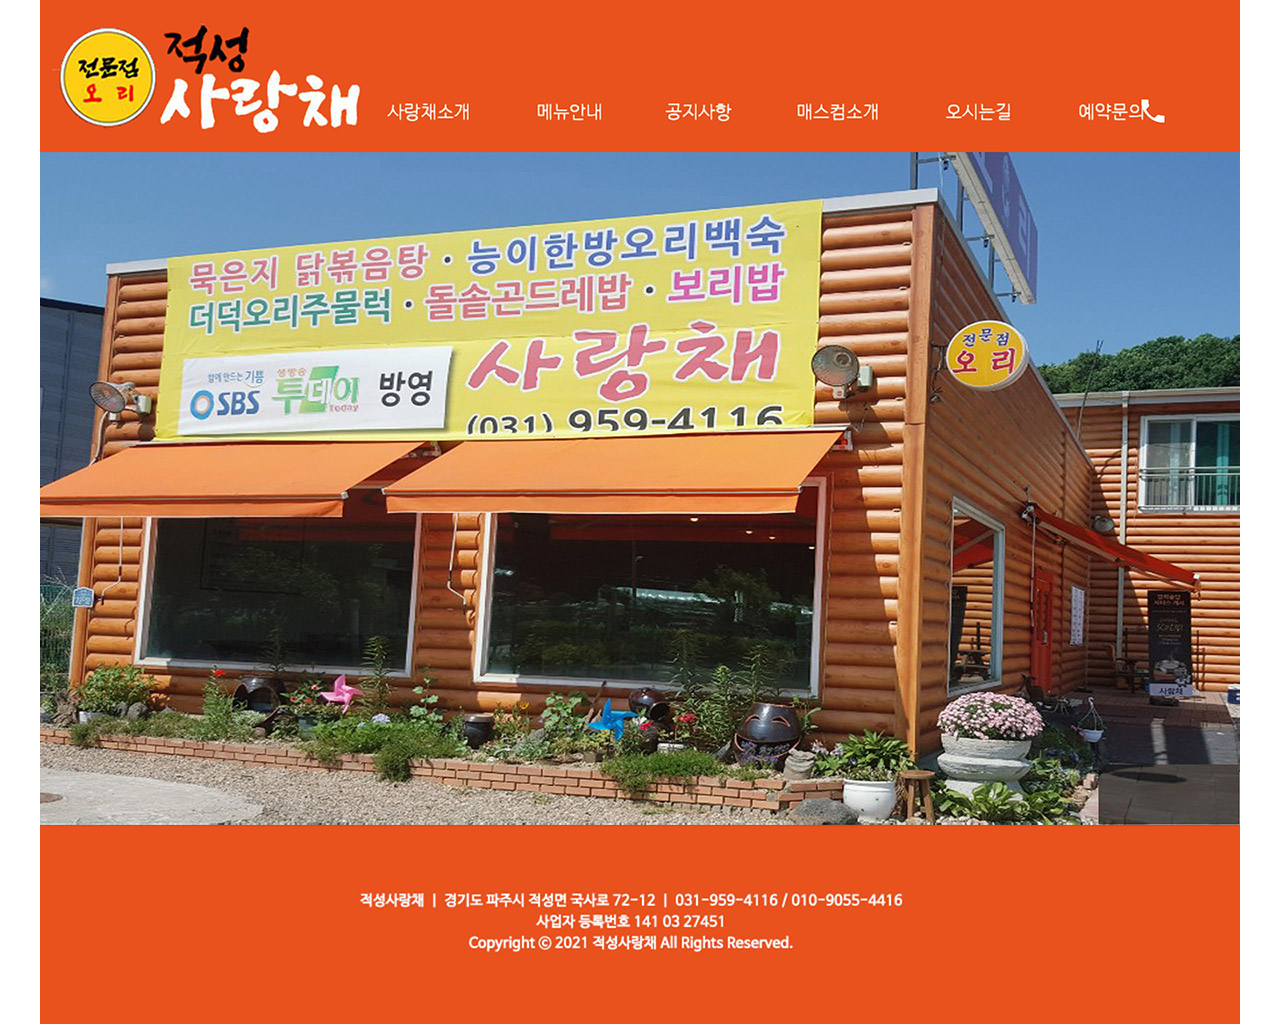
<file: index.html>
<!DOCTYPE html>
<html lang="ko">
<head>
<meta charset="utf-8">
<meta name="viewport" content="width=device-width">
<title>오리고기집 사랑채</title>
<script src="https://code.jquery.com/jquery-3.6.0.min.js"></script>
<script src="js/duck.js"></script>
<link rel="stylesheet" href="css/duck.css">
</head>
<body id="index">
	<div id="layout">
		<iframe src="header.html" id="header"></iframe>  <!--<embed>태그는 쌍을 이루지 않고, <iframe>태그는 쌍을 이루고 있음(=닫는 태그가 있고 없고 차이)-->
		<main>
			<img src="images/slide_03.jpg" alt="사랑채 전경">
			<img src="images/slide_02.jpg" alt="사랑채 전경">
			<img src="images/slide_01.jpg" alt="사랑채 전경">
		</main>
		<iframe src="footer.html" id="footer"></iframe>
	</div>
</body>
</html>
</file>
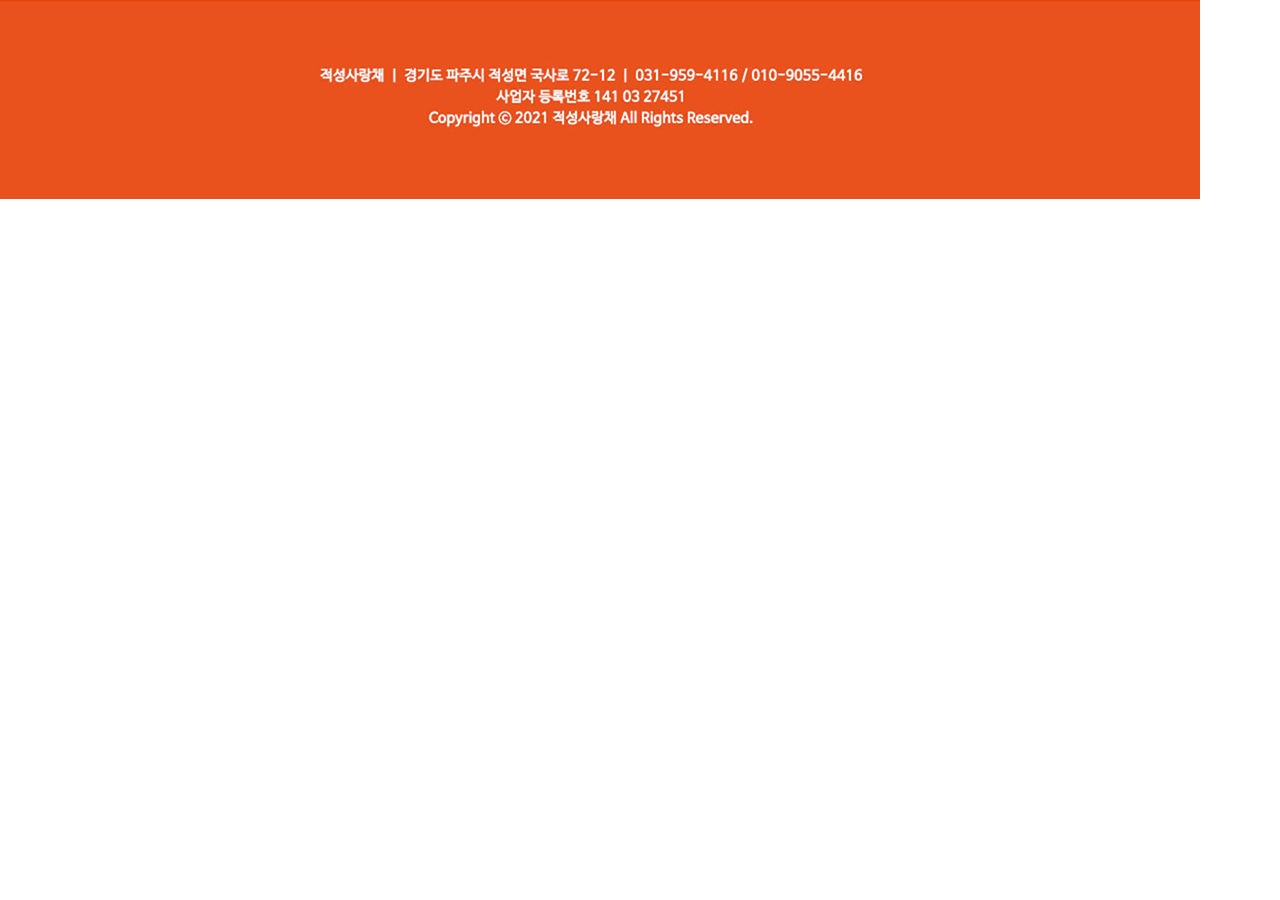
<file: footer.html>
<!DOCTYPE html>
<html lang="ko">
<head>
<meta charset="utf-8">
<meta name="viewport" content="width=device-width">
<title>오리고기집 사랑채</title>
<style>
* {padding:0; margin:0; box-sizing:border-box;}
body {overflow:hidden;}
img {display:block; max-width:100%;}
</style>
</head>
<body>
		<footer>
			<img src="images/footer.jpg" alt="사랑채 하단정보">
		</footer>
</body>
</html>
</file>
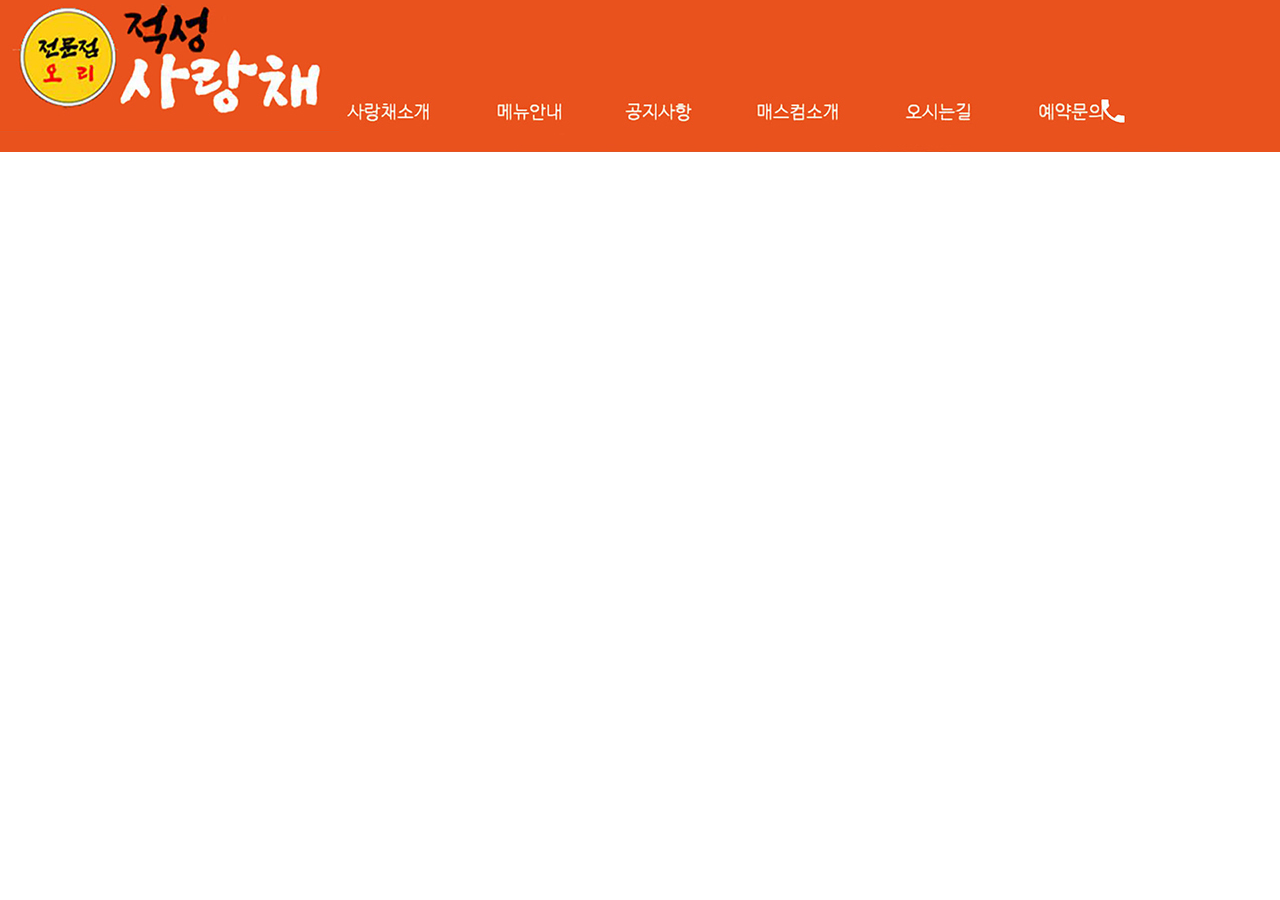
<file: header.html>
<!DOCTYPE html>
<html lang="ko">
<head>
<meta charset="utf-8">
<meta name="viewport" content="width=device-width">
<title>오리고기집 사랑채</title>
<script src="https://code.jquery.com/jquery-3.6.0.min.js"></script>
<script>
$(document).ready(function(){	
	//창너비가 패딩포함 1200픽셀 미만이면 이미지 높이 값을 부모창에 넘겨준다.
	if( $(window).innerWidth()<1200 ){
		//const x = $("img").eq(0).height();  eq안해도 될 것 같아서 지움
		const x = $("img").height();
		//console.log(x);		
		$("#header", parent.document).height(x);		
	}
	
});////끝
</script>
<style>
* {padding:0; margin:0; box-sizing:border-box;}
body {overflow:hidden;}
img {display:block; max-width:100%;}
nav {display:flex; background:#e9521d;}
a {transition:0.5s;}
a:hover {transform:translateY(-20px);}
</style>
</head>
<body>
		<header>
			<nav>
				<a href="index.html" target="_parent"><img src="images/top_01.jpg" alt="로고"></a>
				<a href="intro.html" target="_parent"><img src="images/top_02.jpg" alt="사랑채소개"></a>
				<a href="menus.html" target="_parent"><img src="images/top_03.jpg" alt="메뉴안내"></a>
				<a href="javascript:alert('작업중입니다.\n031-234-5678으로 연락주시면 친절하게 안내하겠습니다.');"><img src="images/top_04.jpg" alt="공지사항"></a>
				<a href="media.html" target="_parent"><img src="images/top_05.jpg" alt="매스컴소개"></a>
				<a href="map.html" target="_parent"><img src="images/top_06.jpg" alt="오시는길"></a>
				<a href="javascript:alert('작업중입니다.\n031-234-5678으로 연락주시면 친절하게 안내하겠습니다.');"><img src="images/top_07.jpg" alt="예약문의"></a>
				<!--href는 자바스크립트가 아닌데 자바스크립트인 alert가 되기 때문에 써줘야 함. \n은 줄바꿈. <br>과 같은데 자바스크립트에서는 \n로 사용 -->
			</nav>
		</header>
</body>
</html>
</file>
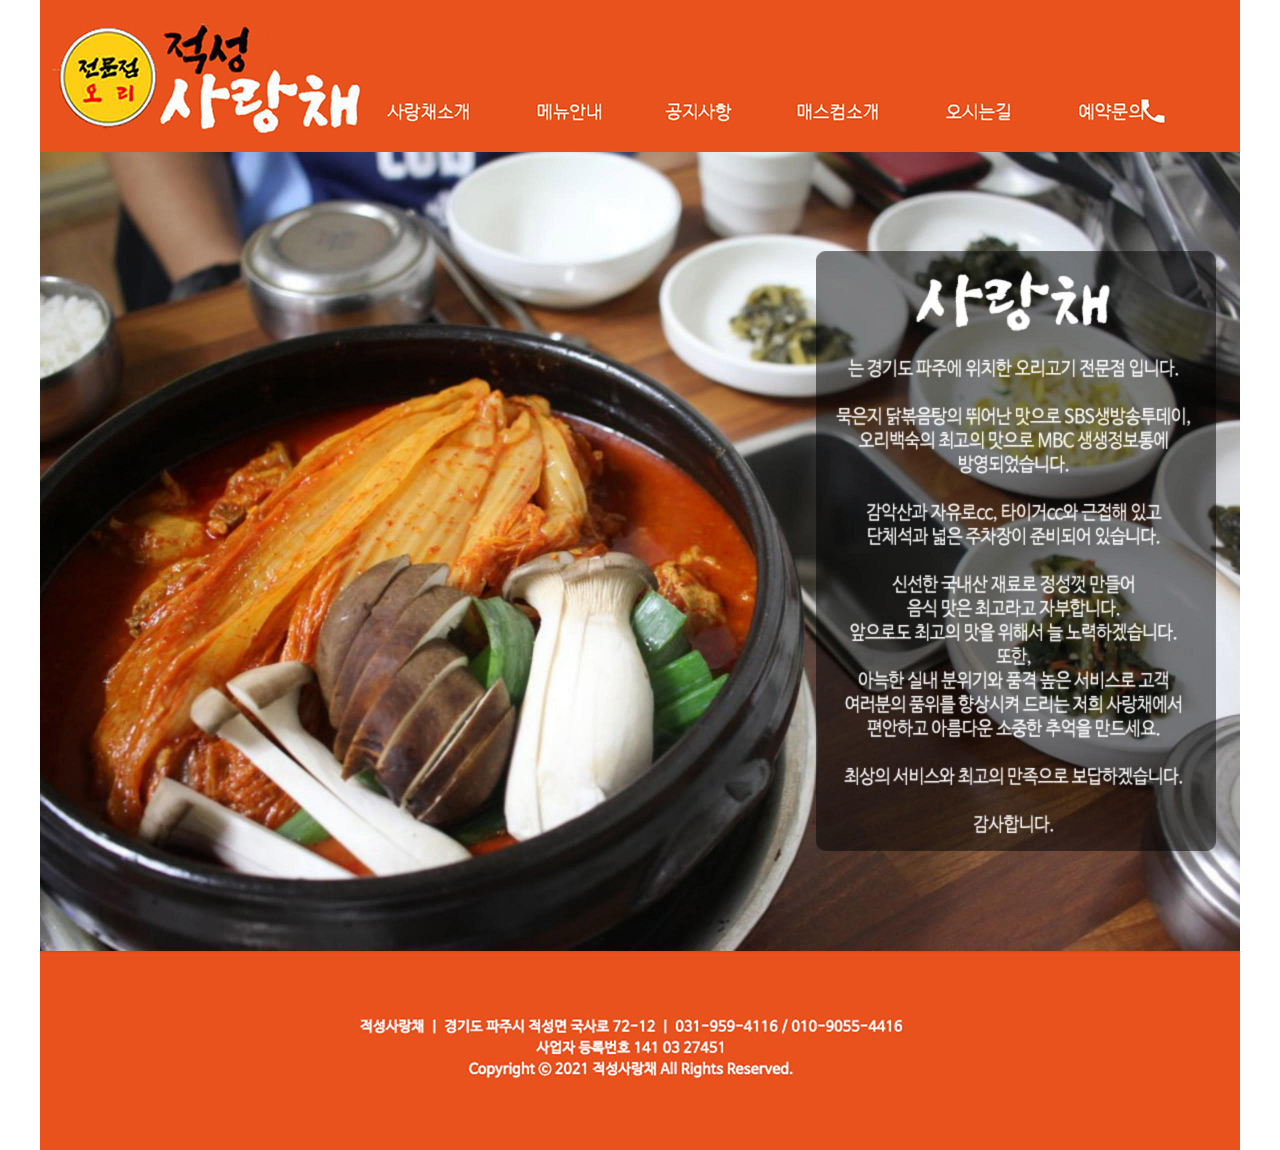
<file: intro.html>
<!DOCTYPE html>
<html lang="ko">
<head>
<meta charset="utf-8">
<meta name="viewport" content="width=device-width">
<title>오리고기집 사랑채</title>
<script src="https://code.jquery.com/jquery-3.6.0.min.js"></script>
<script src="js/duck.js"></script>
<link rel="stylesheet" href="css/duck.css">
</head>
<body id="intro">
	<div id="layout">
		<iframe src="header.html" id="header"></iframe>
		<main>
			<img src="images/intro.jpg" alt="사랑채 전경">			
		</main>
		<iframe src="footer.html" id="footer"></iframe>
	</div>
</body>
</html>
</file>
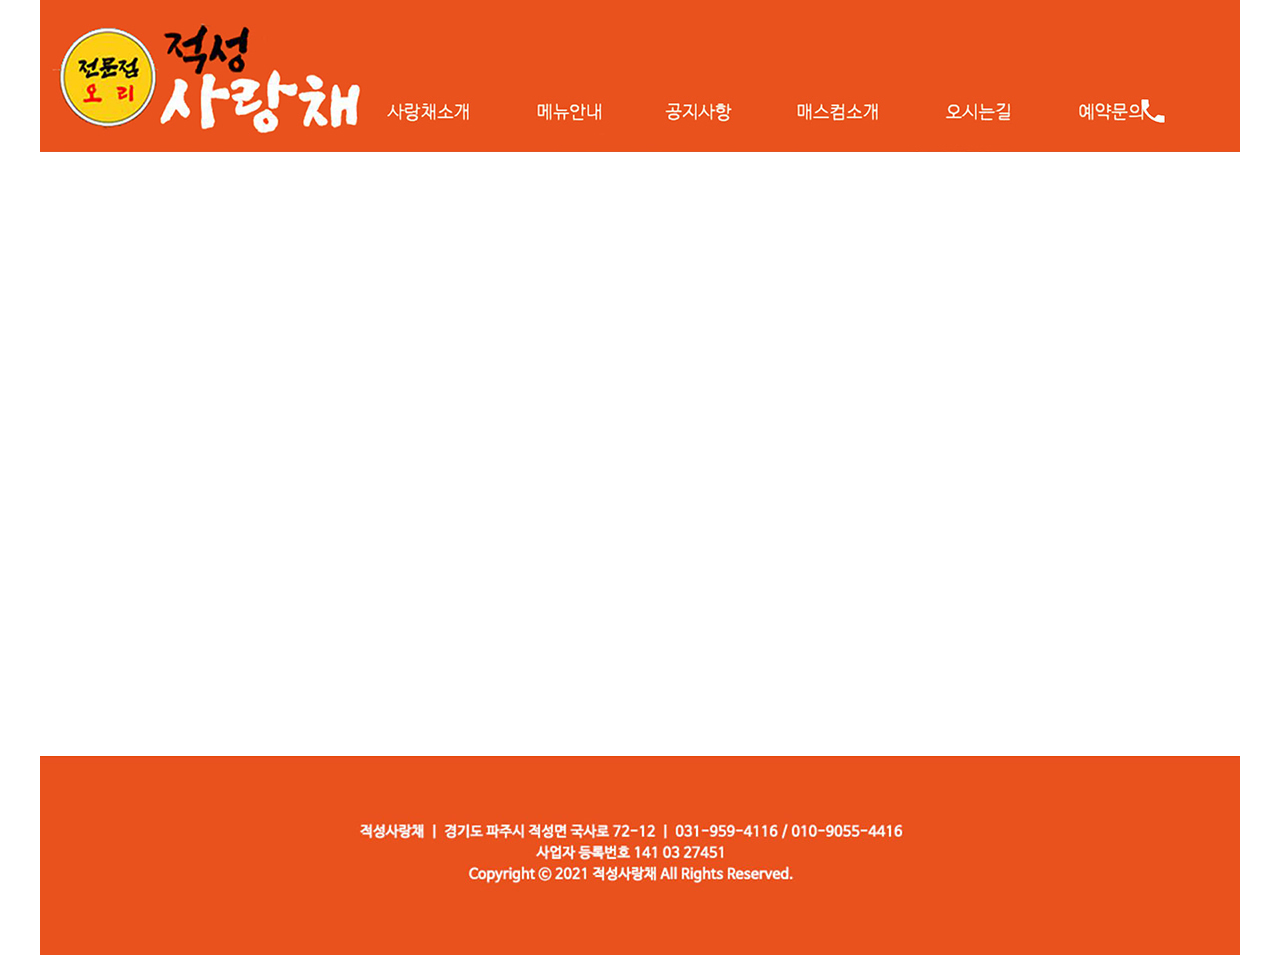
<file: map.html>
<!DOCTYPE html>
<html lang="ko">
<head>
<meta charset="utf-8">
<meta name="viewport" content="width=device-width">
<title>오리고기집 사랑채</title>
<script src="https://code.jquery.com/jquery-3.6.0.min.js"></script>
<script src="js/duck.js"></script>
<link rel="stylesheet" href="css/duck.css">
</head>
<body id="index">
	<div id="layout">
		<iframe src="header.html" id="header"></iframe>
		<main>
			

			
<!-- ///////////////////////// 구글 지도퍼가기 -->
<iframe src="https://www.google.com/maps/embed?pb=!1m18!1m12!1m3!1d3146.0725645049747!2d126.88793541559626!3d37.95209160971028!2m3!1f0!2f0!3f0!3m2!1i1024!2i768!4f13.1!3m3!1m2!1s0x357ce65df22eb3b3%3A0xafdf10f53668159!2z6rK96riw64-EIO2MjOyjvOyLnCDsoIHshLHrqbQg6rWt7IKs66GcIDcy!5e0!3m2!1sko!2skr!4v1668735385166!5m2!1sko!2skr"  style="border:0; width:100%; height:600px;" allowfullscreen="" loading="lazy" referrerpolicy="no-referrer-when-downgrade"></iframe>
<!--<iframe src="https://www.google.com/maps/embed?pb=!1m18!1m12!1m3!1d3146.0934332675856!2d126.88600552681767!3d37.95160431488645!2m3!1f0!2f0!3f0!3m2!1i1024!2i768!4f13.1!3m3!1m2!1s0x357ce710723446cb%3A0xa4eb356115e66528!2z7IKs656R7LGE!5e0!3m2!1sko!2skr!4v1668998666342!5m2!1sko!2skr" width="600" height="450" style="border:0;" allowfullscreen="" loading="lazy" referrerpolicy="no-referrer-when-downgrade"></iframe>-->
			

			
		</main>
		<iframe src="footer.html" id="footer"></iframe>
	</div>
</body>
</html>
</file>
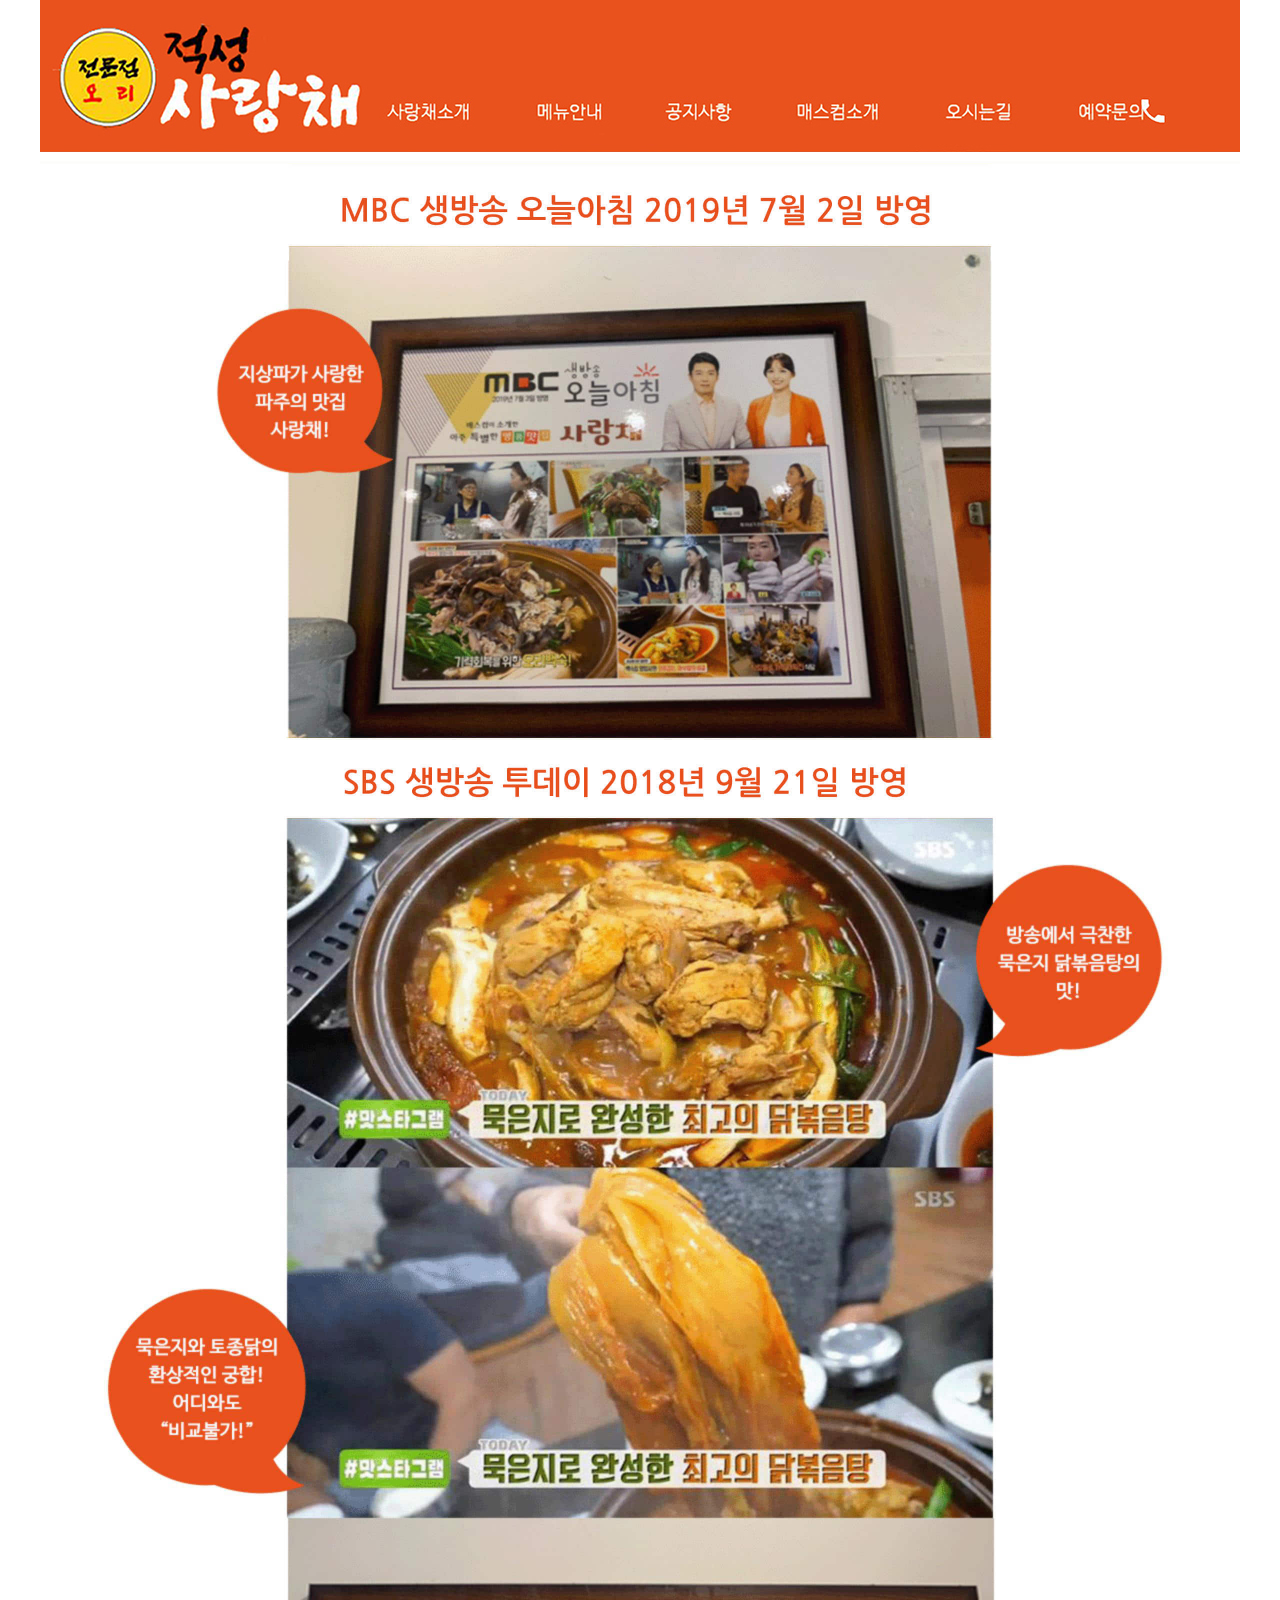
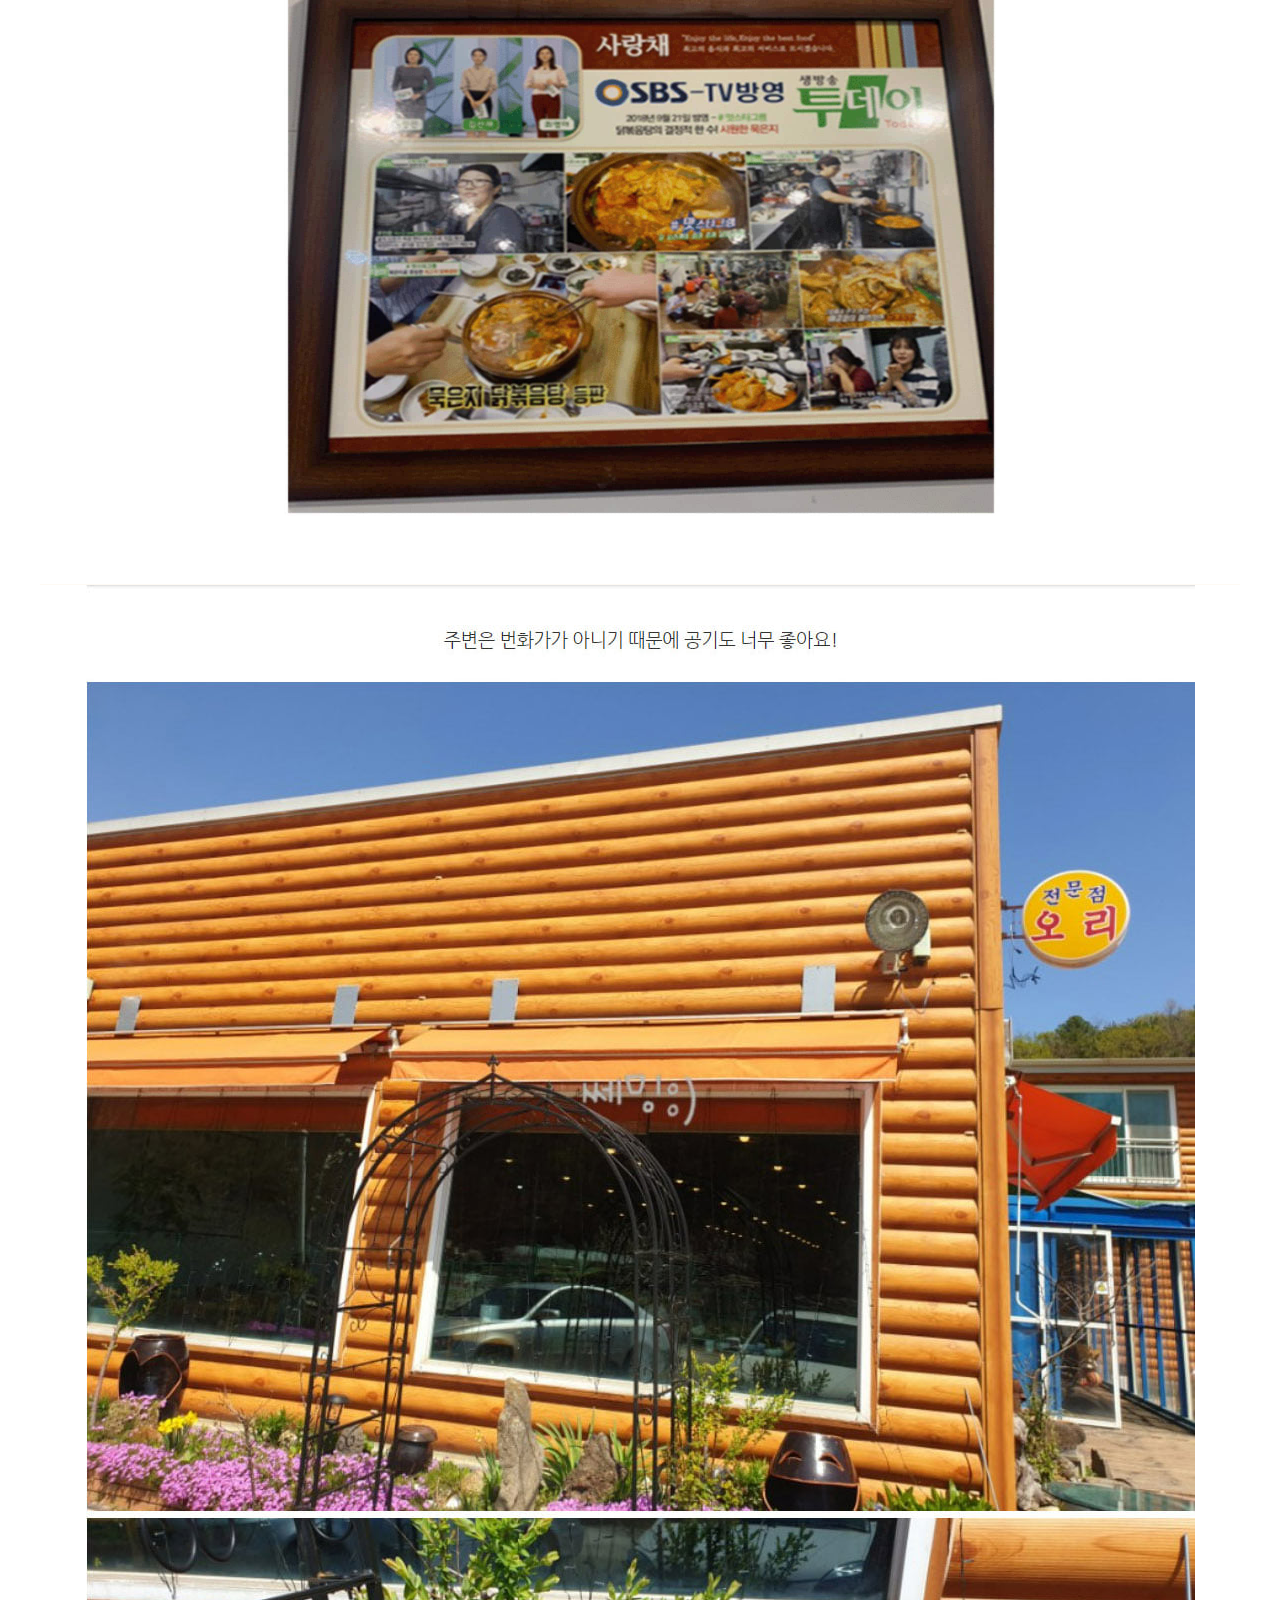
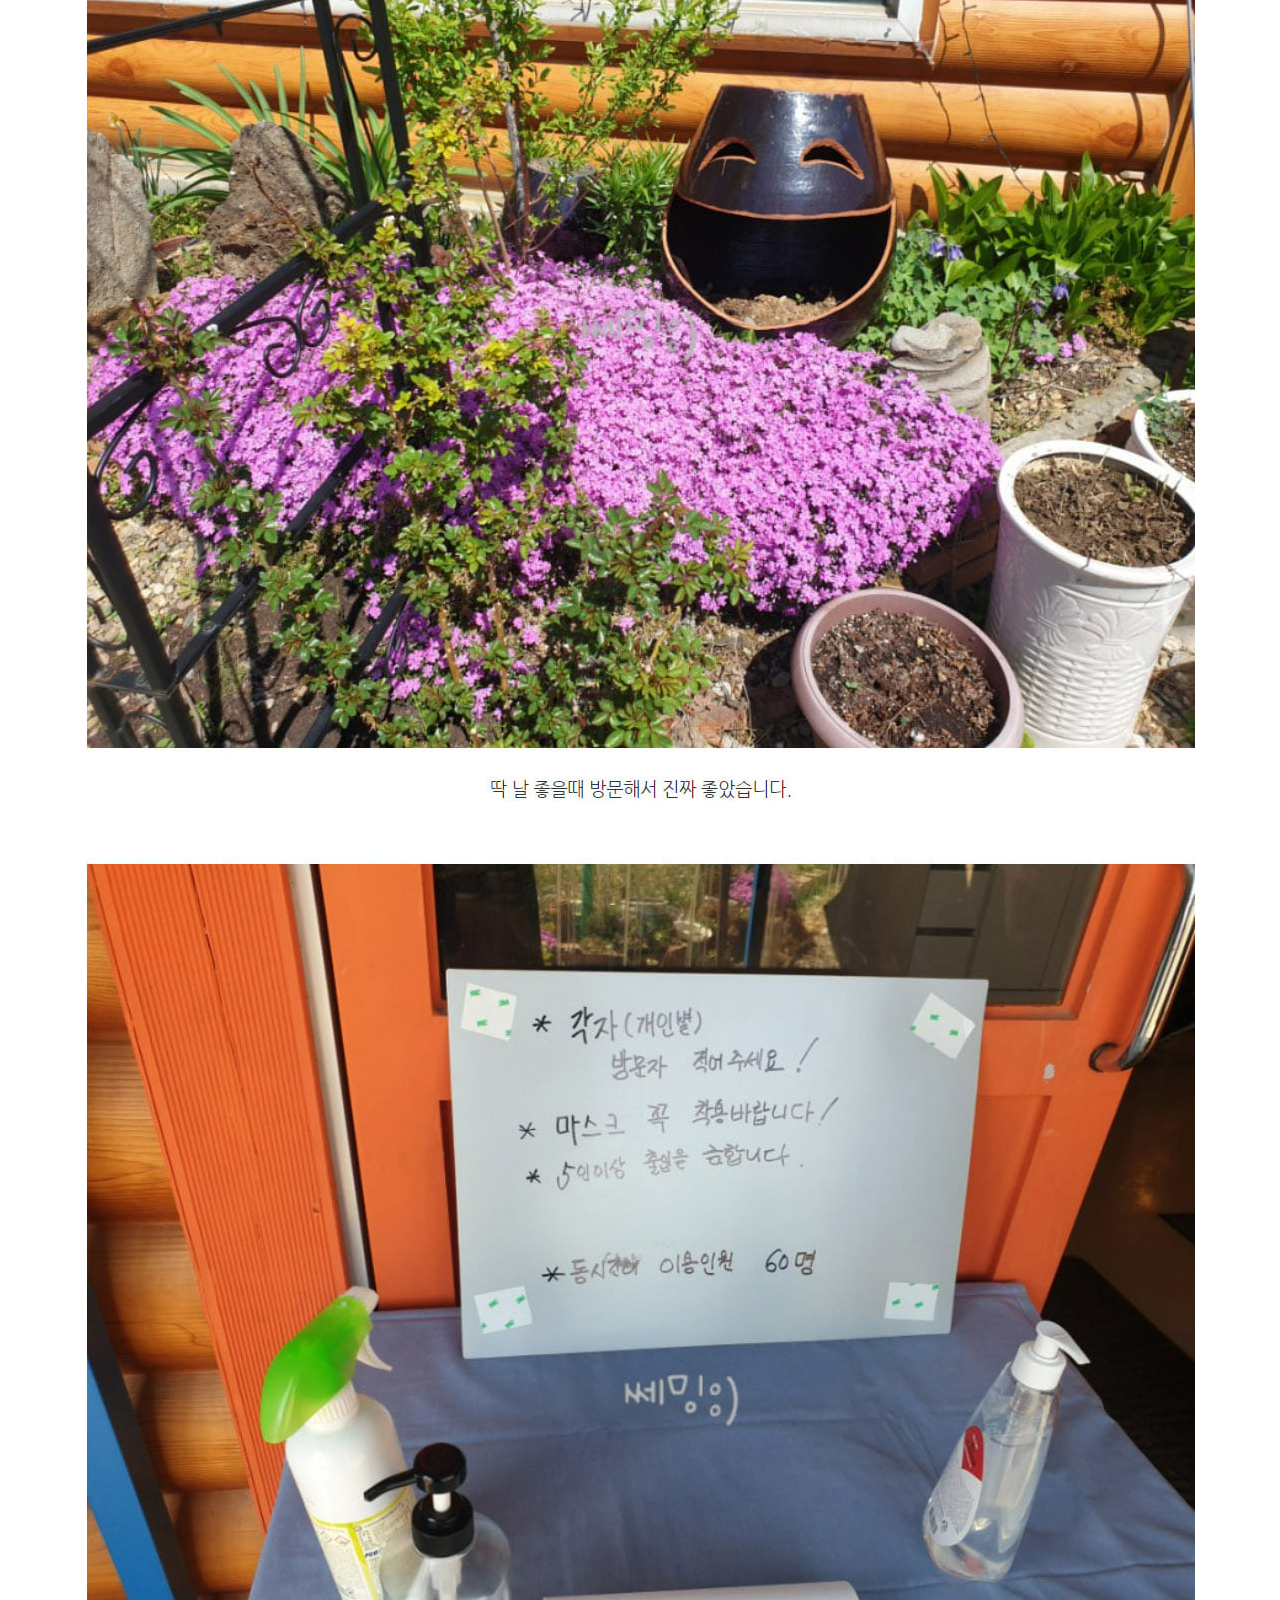
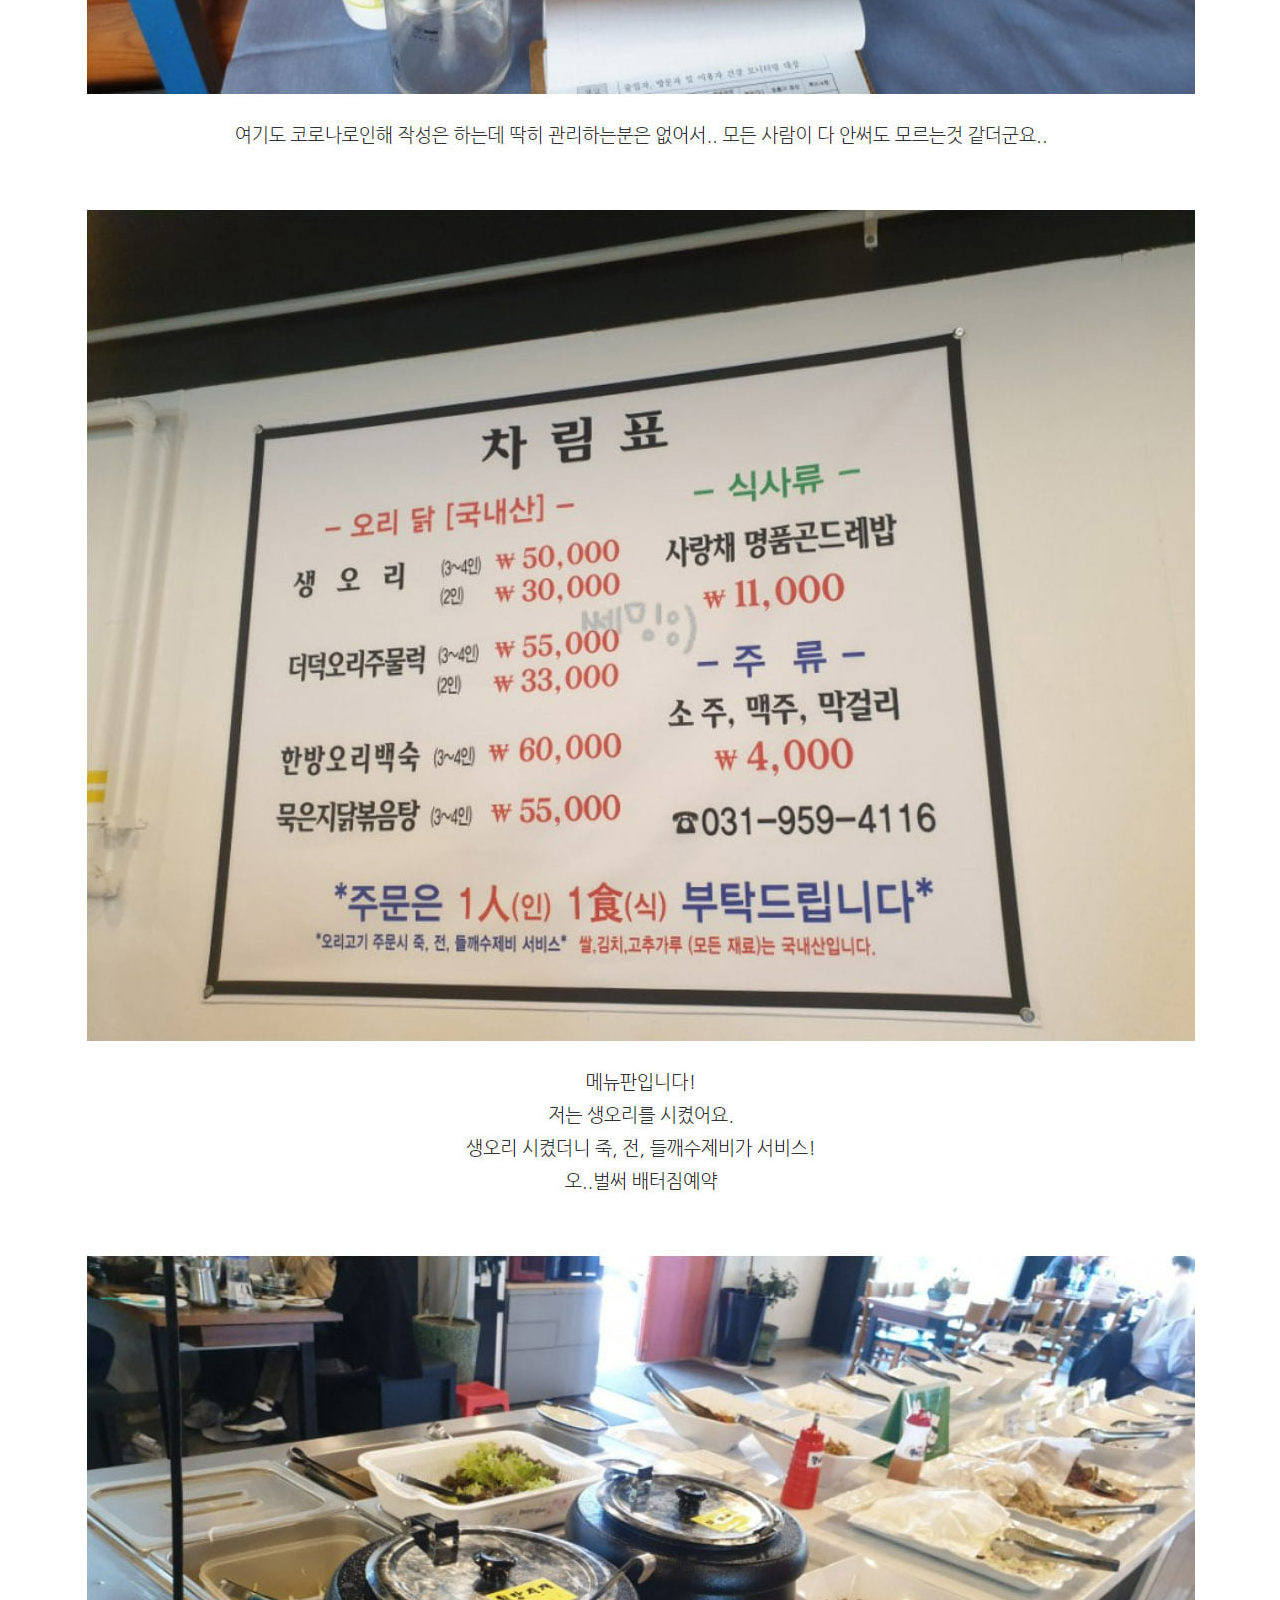
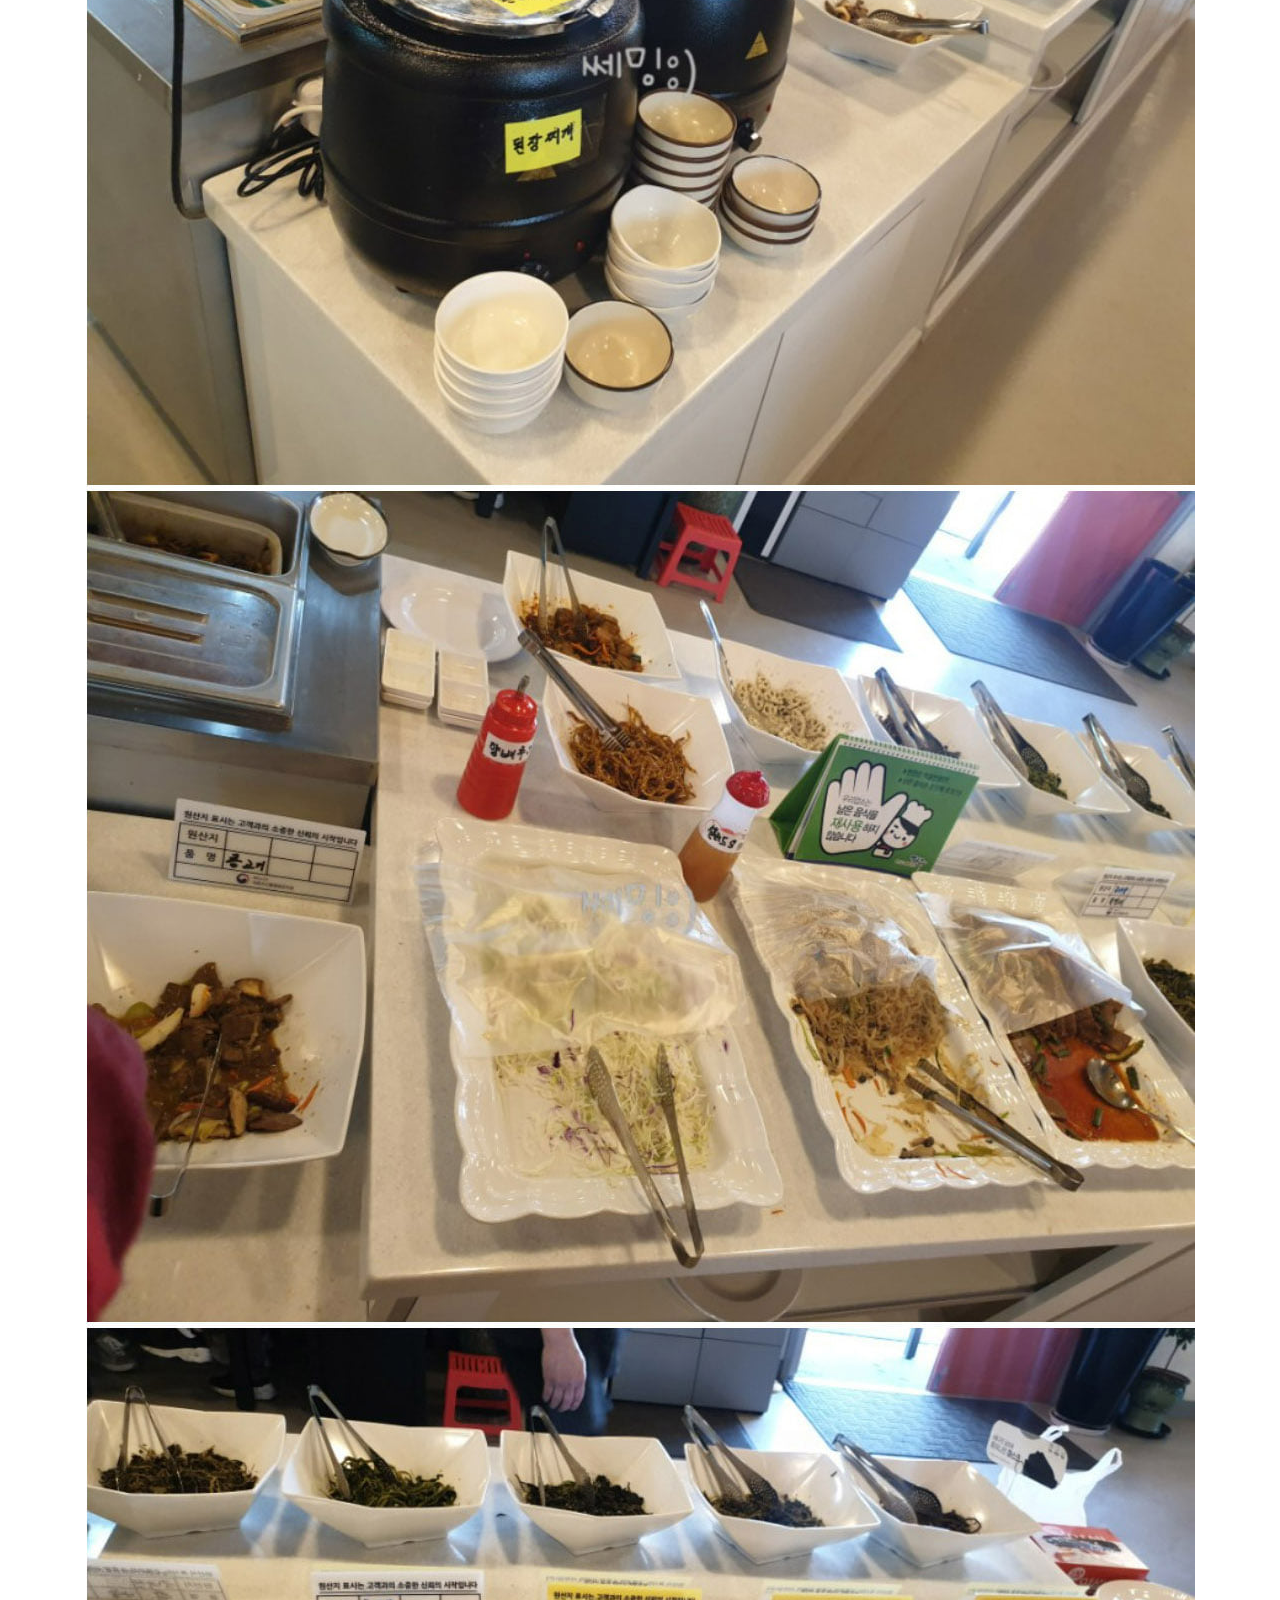
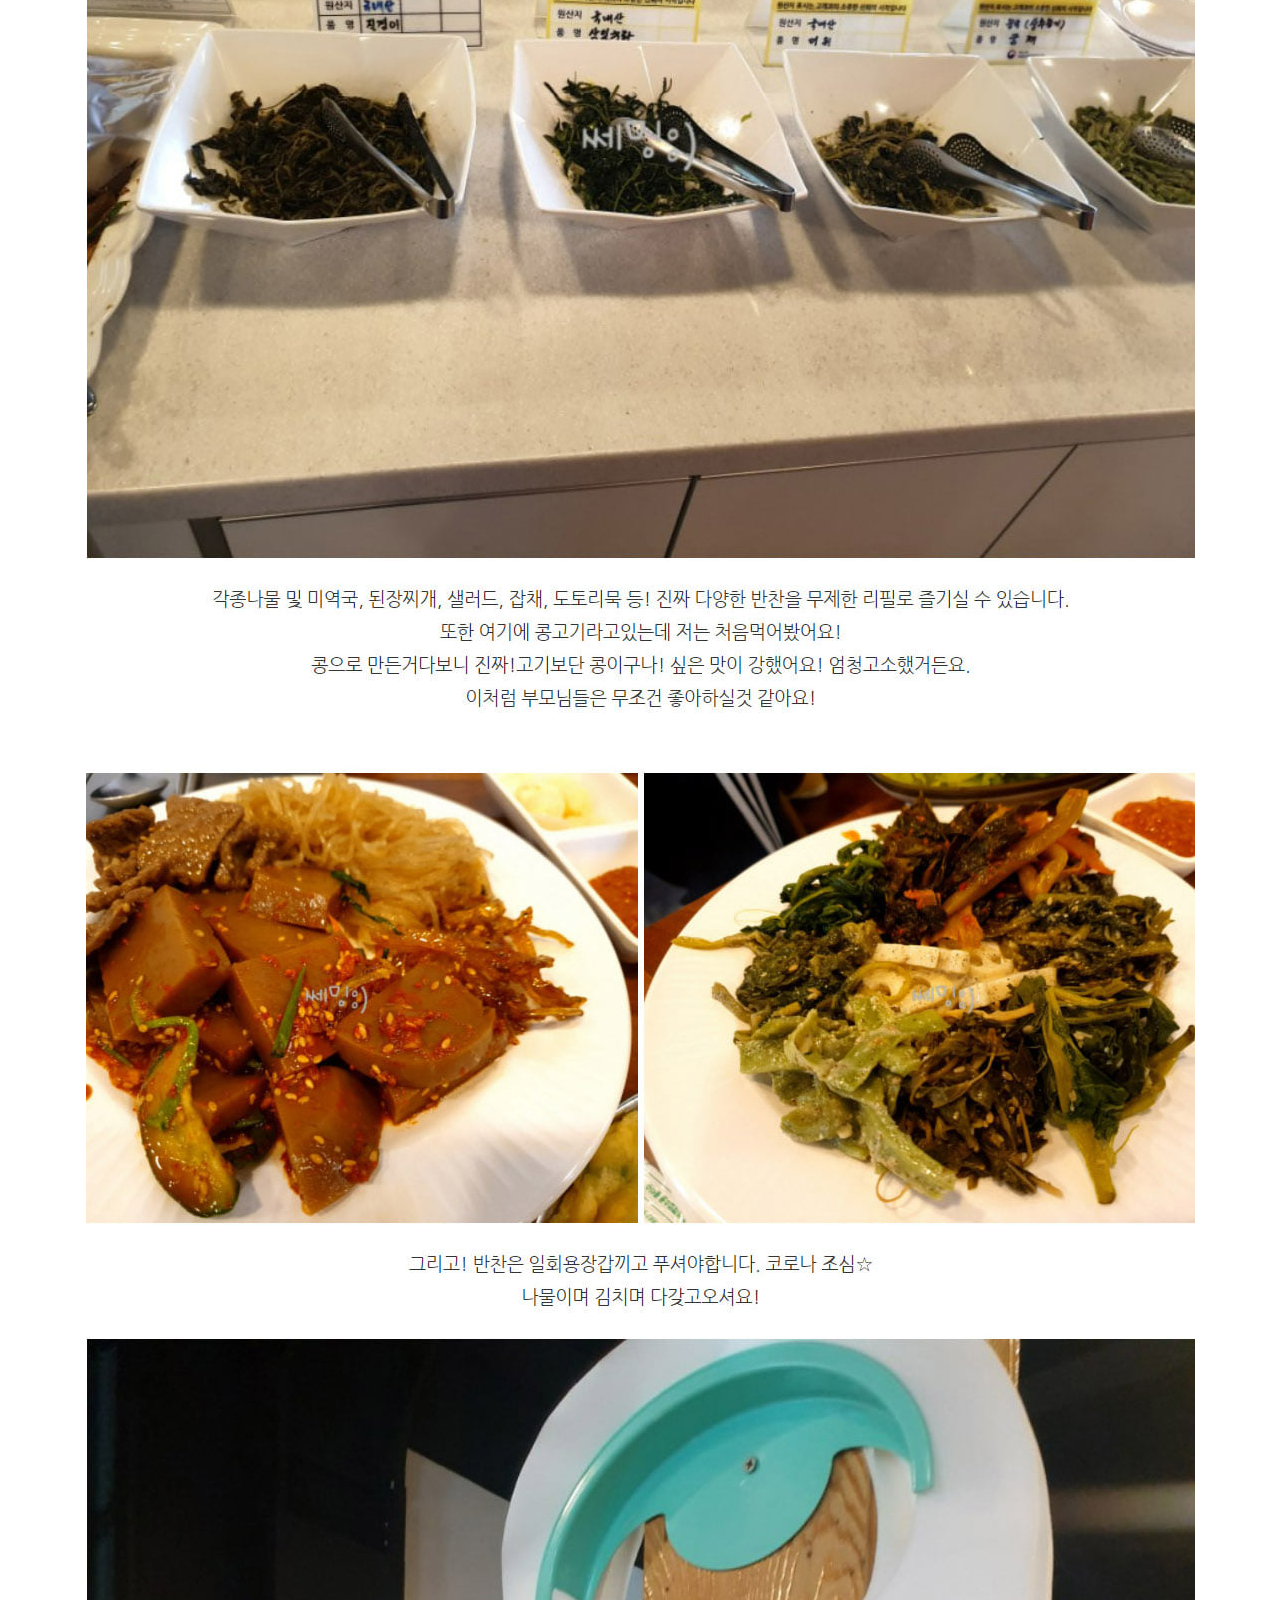
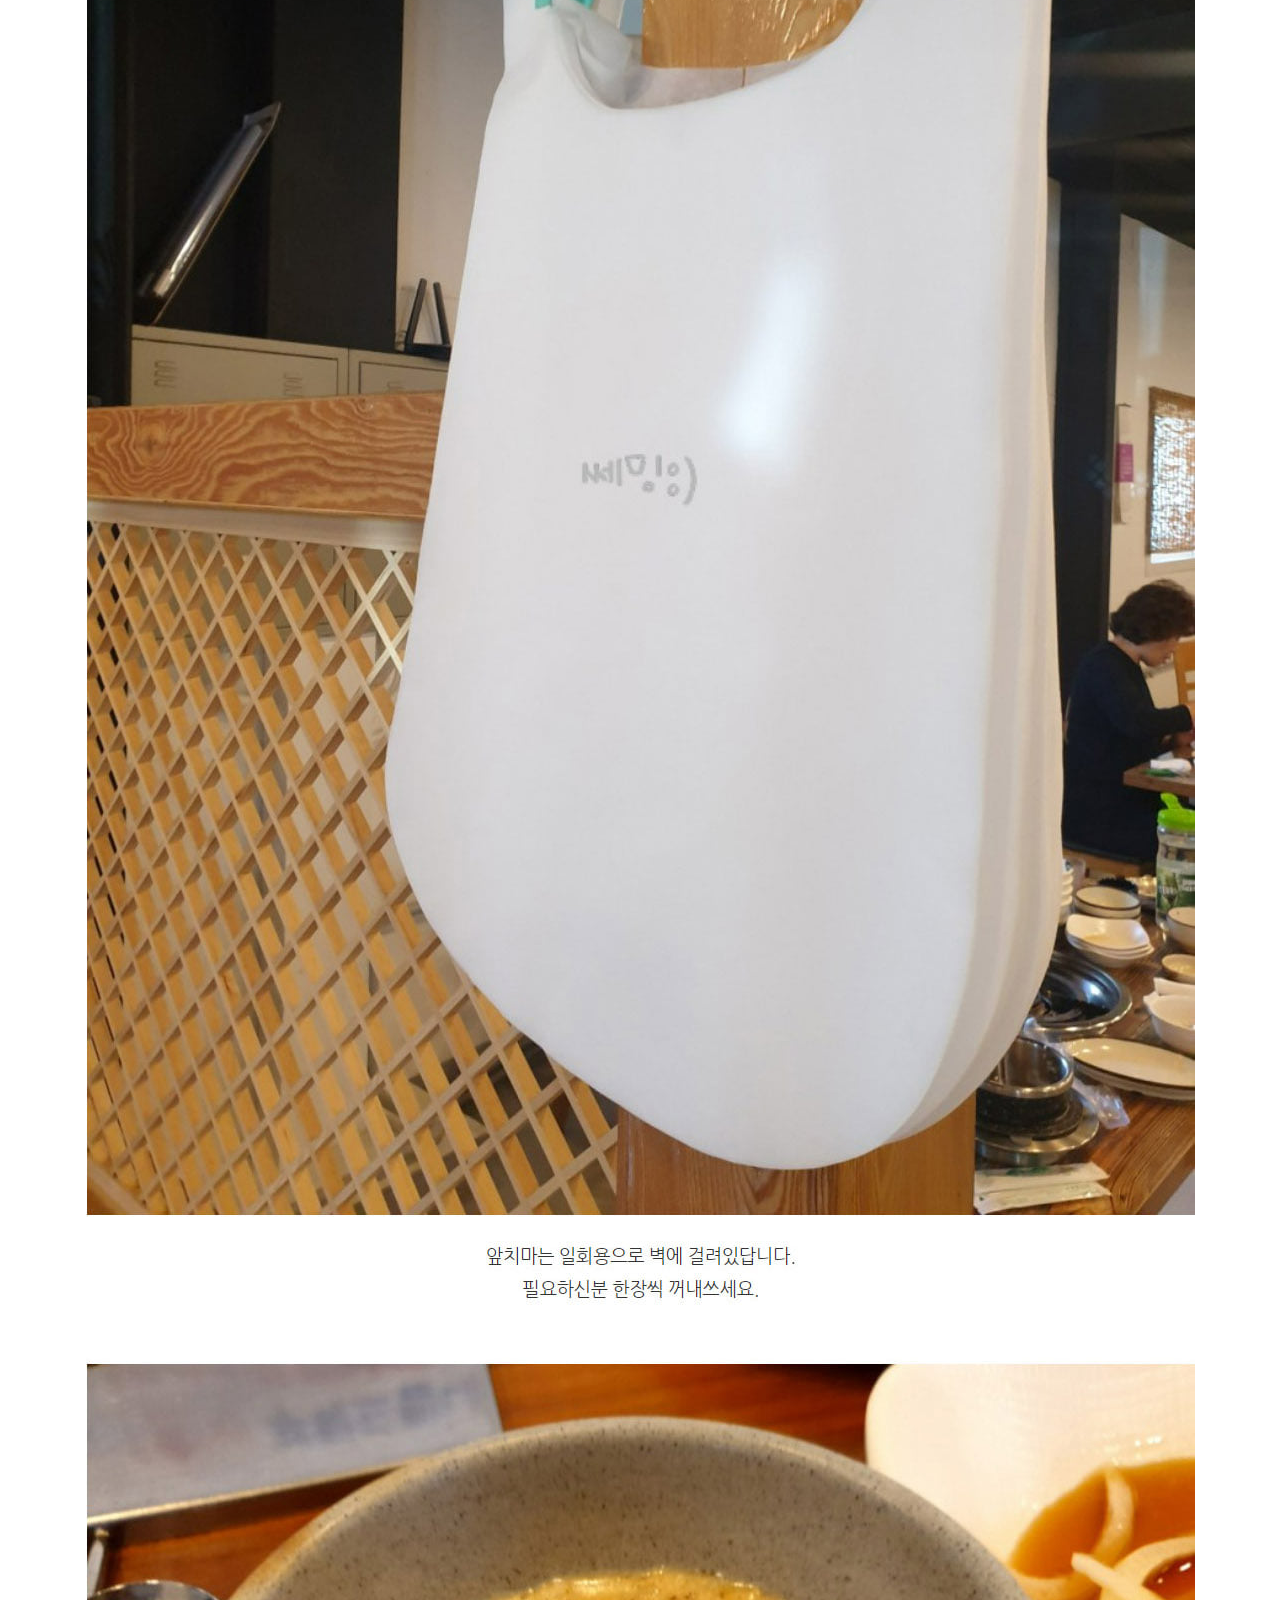
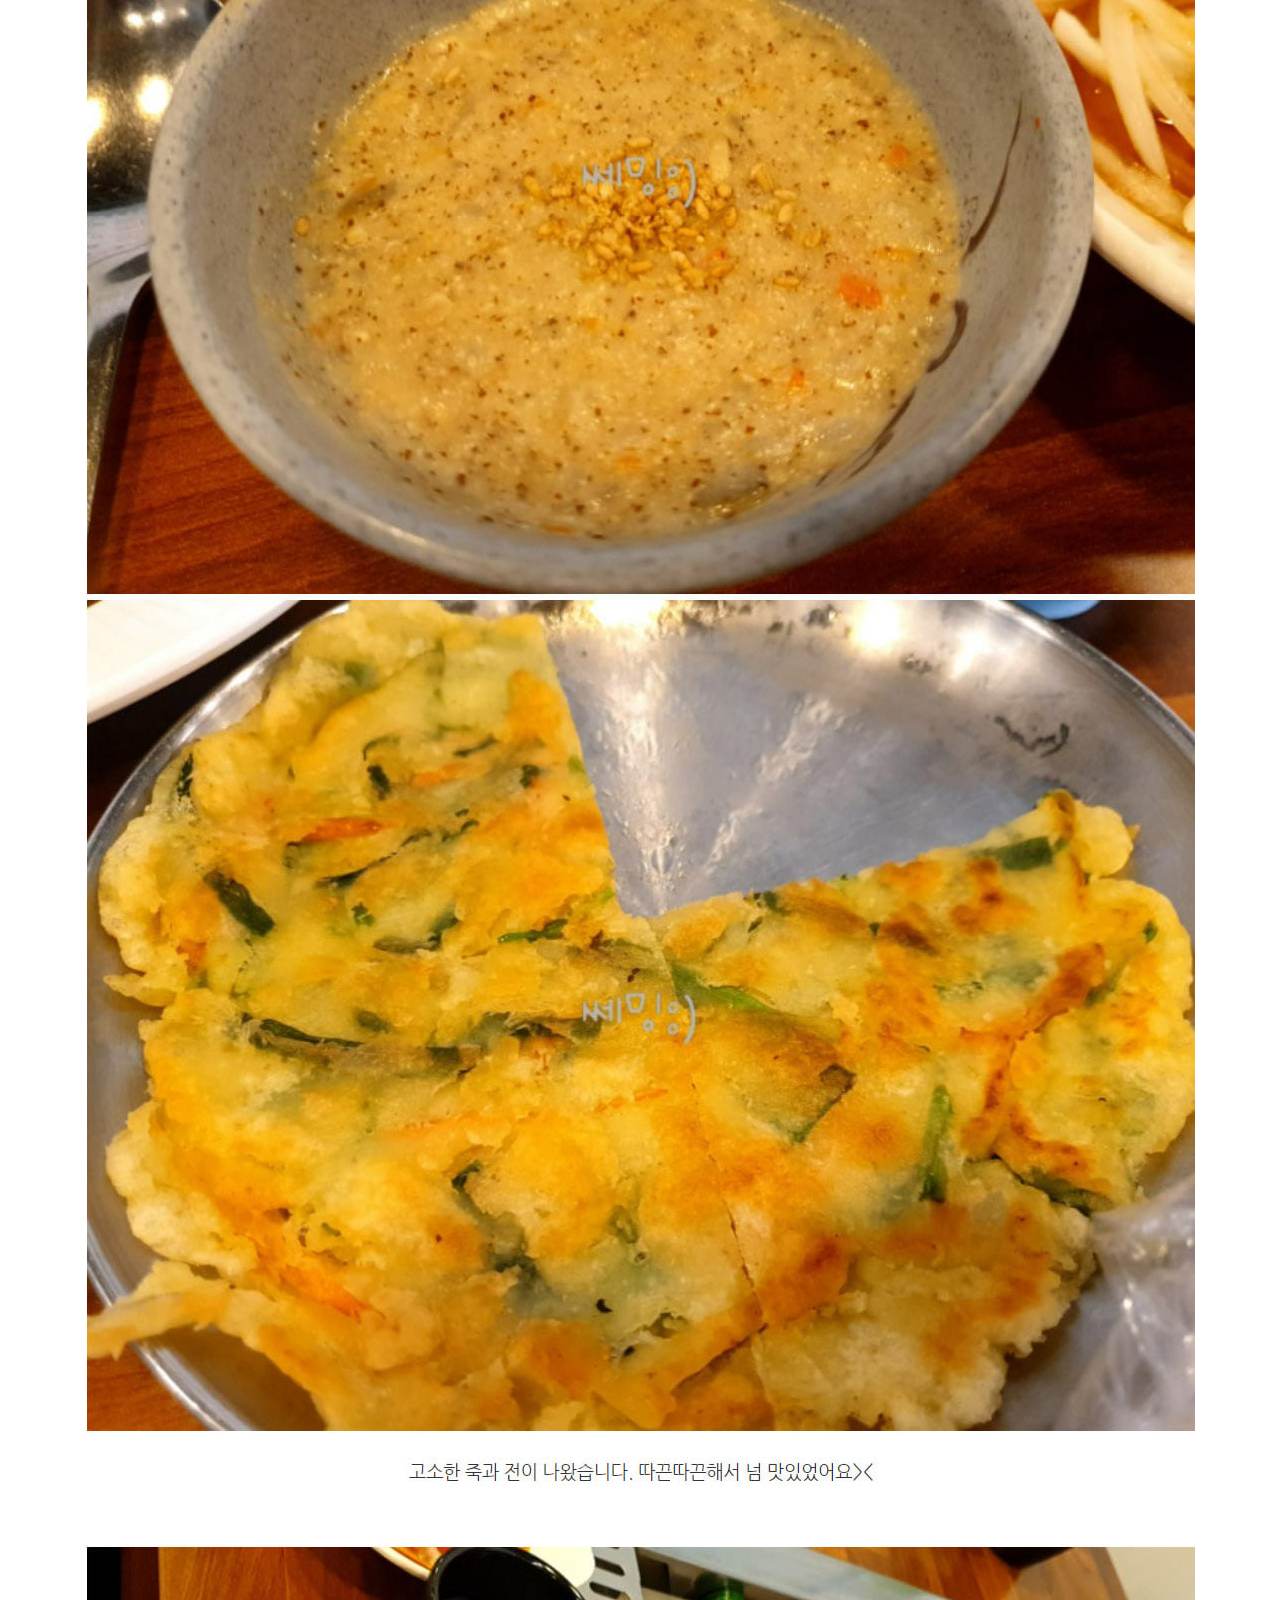
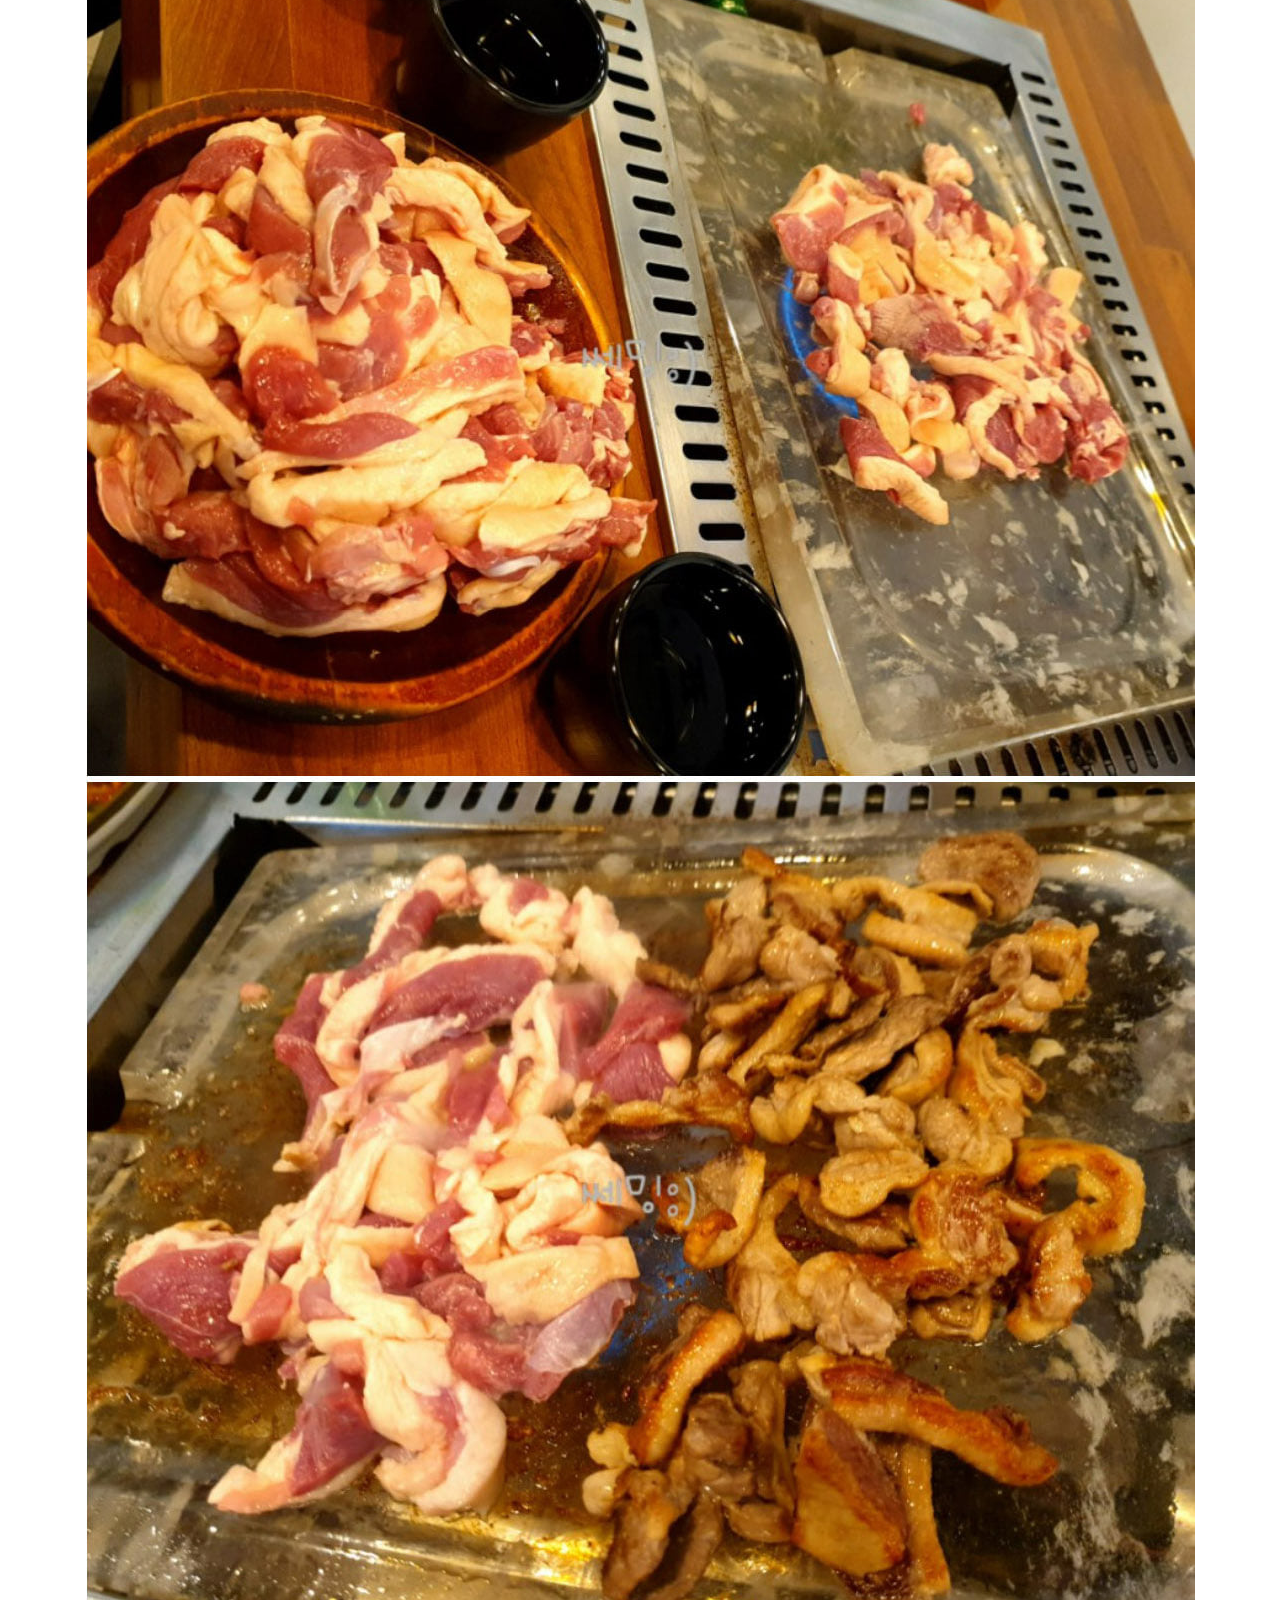
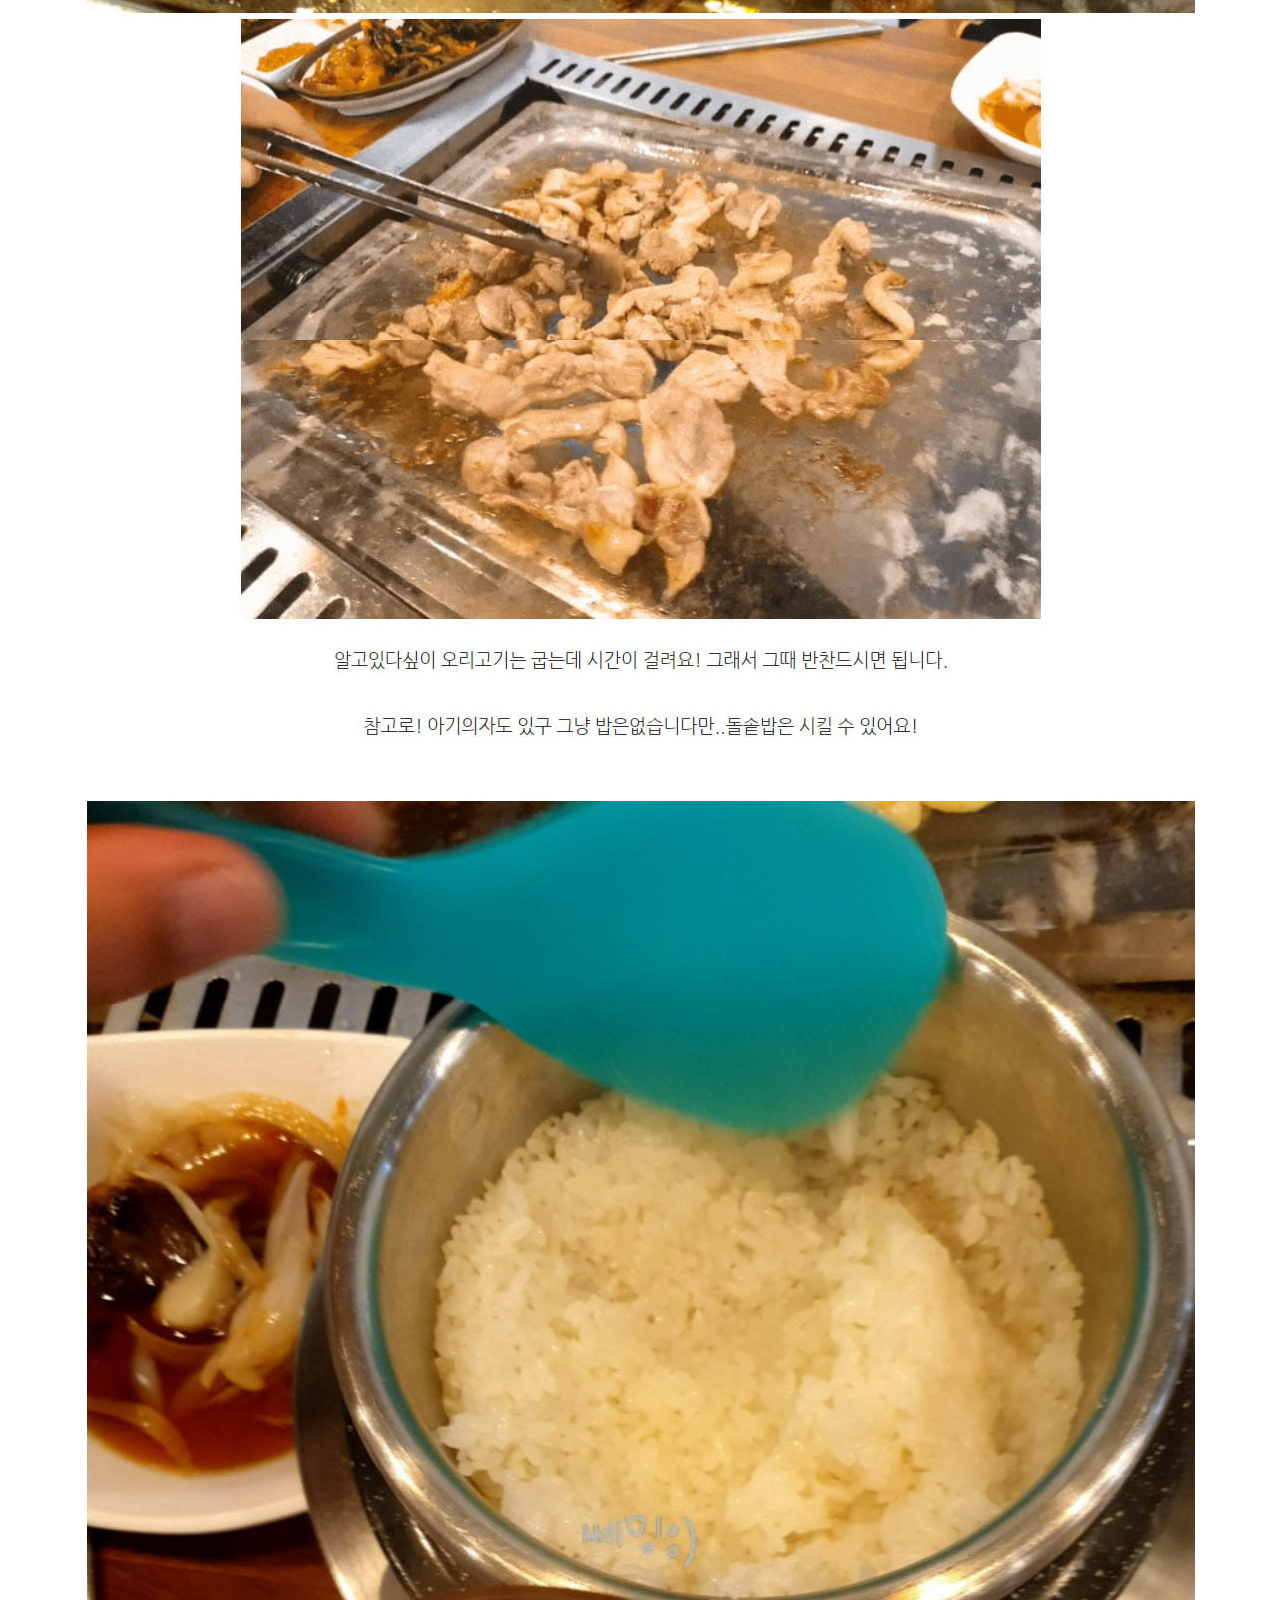
<file: media.html>
<!DOCTYPE html>
<html lang="ko">
<head>
<meta charset="utf-8">
<meta name="viewport" content="width=device-width">
<title>오리고기집 사랑채</title>
<script src="https://code.jquery.com/jquery-3.6.0.min.js"></script>
<script src="js/duck.js"></script>
<link rel="stylesheet" href="css/duck.css">
</head>
<body id="media">
	<div id="layout">
		<iframe src="header.html" id="header"></iframe>
		<main>
			<img src="images/media_01.jpg" alt="사랑채 매스컴 소개">
			<img src="images/media_03.jpg" alt="사랑채 매스컴 소개">
		</main>
		<iframe src="footer.html" id="footer"></iframe>
	</div>
</body>
</html>
</file>
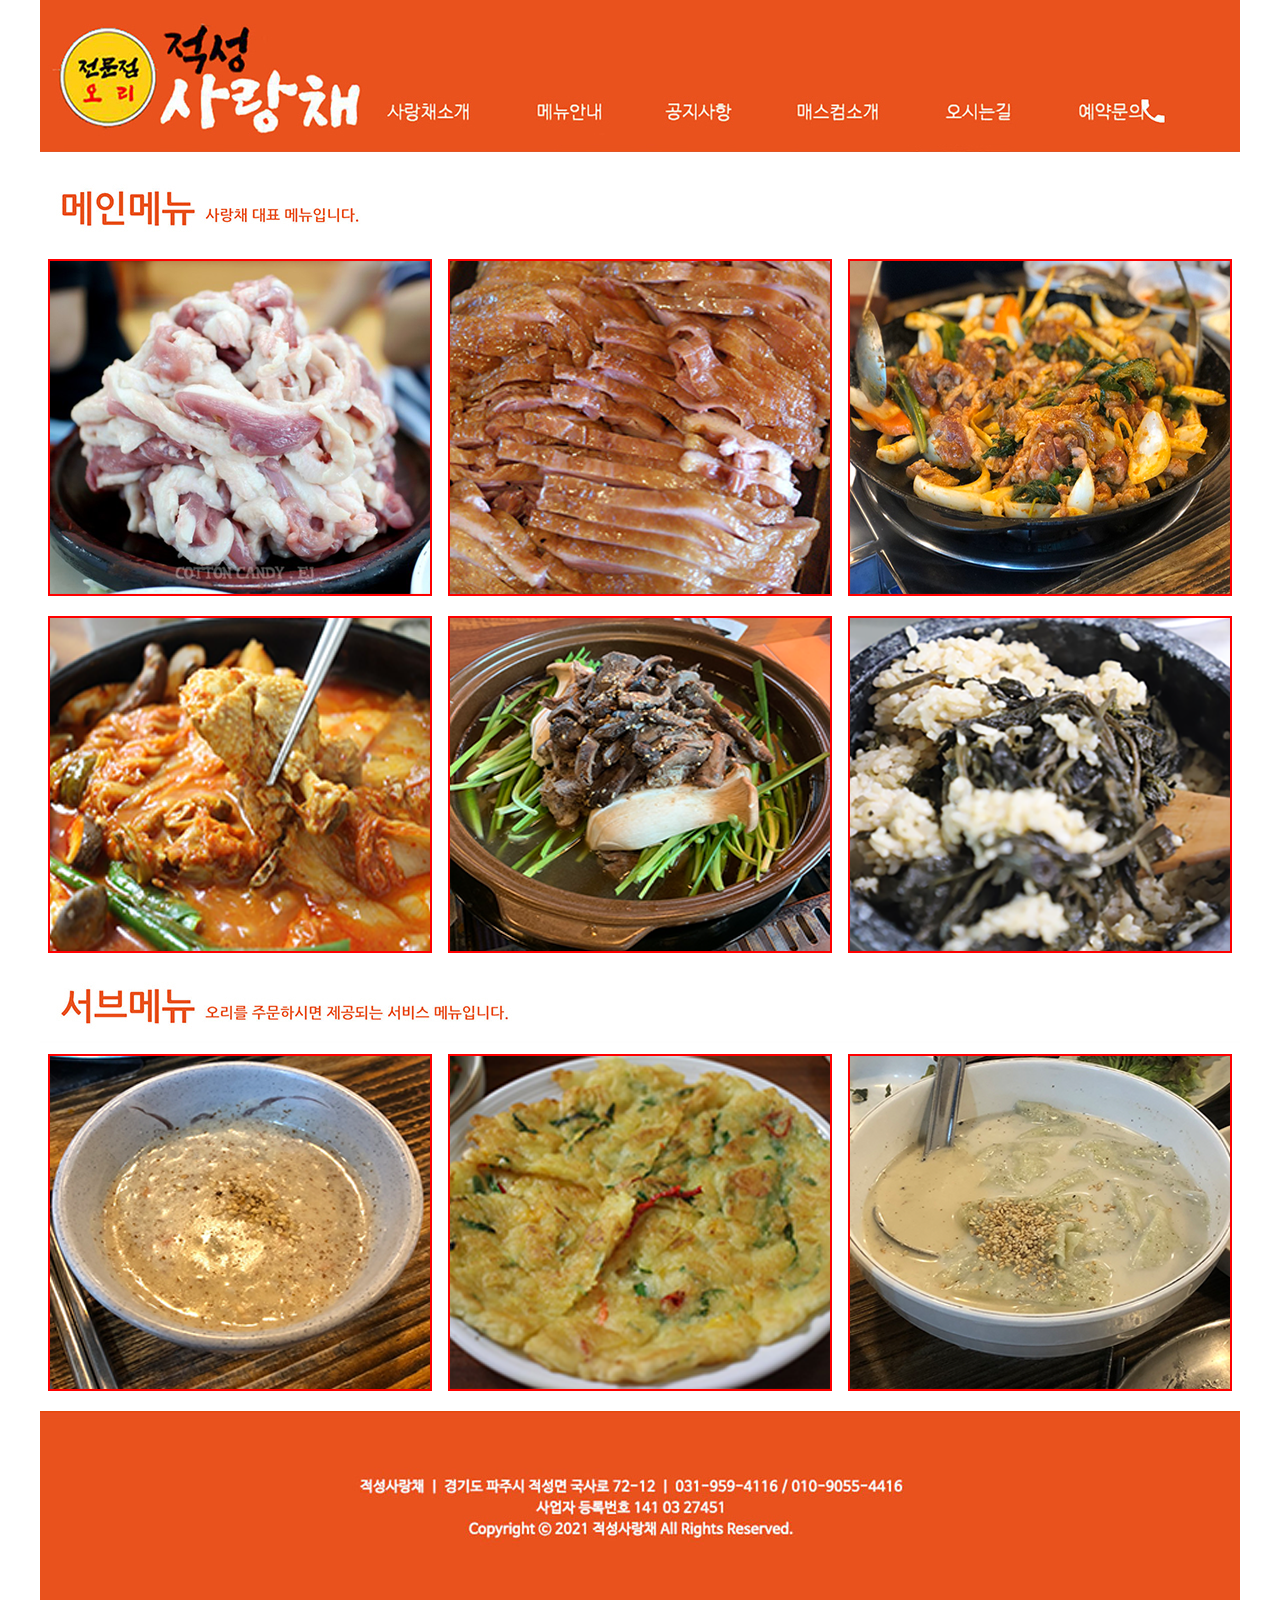
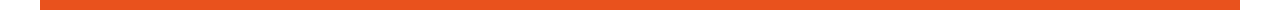
<file: menus.html>
<!DOCTYPE html>
<html lang="ko">
<head>
<meta charset="utf-8">
<meta name="viewport" content="width=device-width">
<title>오리고기집 사랑채</title>
<script src="https://code.jquery.com/jquery-3.6.0.min.js"></script>
<script src="js/duck.js"></script>
<link rel="stylesheet" href="css/duck.css">
</head>
<body id="menus">
	<div id="layout">
		<iframe src="header.html" id="header"></iframe>
		<main>
			<h2><img src="images/title_01.jpg" alt="사랑채 메인메뉴"></h2>
			<section title="마우스를 대면 설명이 나옵니다">
				<img src="images/main01.png" alt="오리로스">
				<div>
					<h3>오리로스</h3>
					<p>
						한마리 45,000원 / 반마리 27,000원<br>
						불포화지방산이 풍부한 1.2kg~1.4kg의 생 오리고기<br>
						신선도가 높아 잡내가 전혀없고 매우 고소합니다.
					</p>
				</div>
			</section>
			<section title="마우스를 대면 설명이 나옵니다">
				<img src="images/main02.png" alt="훈제오리">
				<div>
					<h3>훈제오리</h3>
					<p>
						한마리 45,000원 / 반마리 27,000원<br>
						불포화지방산이 풍부한 1.2kg~1.4kg의 생 오리고기<br>
						신선도가 높아 잡내가 전혀없고 매우 고소합니다.
					</p>
				</div>
			</section>
			<section title="마우스를 대면 설명이 나옵니다">
				<img src="images/main03.png" alt="오리 주물럭">
				<div>
					<h3>오리 주물럭</h3>
					<p>
						한마리 45,000원 / 반마리 27,000원<br>
						불포화지방산이 풍부한 1.2kg~1.4kg의 생 오리고기<br>
						신선도가 높아 잡내가 전혀없고 매우 고소합니다.
					</p>
				</div>
			</section>
			<section title="마우스를 대면 설명이 나옵니다">
				<img src="images/main04.png" alt="묵은지 닭볶음탕">
				<div>
					<h3>묵은지 닭볶음탕</h3>
					<p>
						한마리 45,000원 / 반마리 27,000원<br>
						불포화지방산이 풍부한 1.2kg~1.4kg의 생 오리고기<br>
						신선도가 높아 잡내가 전혀없고 매우 고소합니다.
					</p>
				</div>
			</section>
			<section title="마우스를 대면 설명이 나옵니다">
				<img src="images/main05.png" alt="한방 오리백숙">
				<div>
					<h3>한방 오리백숙</h3>
					<p>
						한마리 45,000원 / 반마리 27,000원<br>
						불포화지방산이 풍부한 1.2kg~1.4kg의 생 오리고기<br>
						신선도가 높아 잡내가 전혀없고 매우 고소합니다.
					</p>
				</div>
			</section>
			<section title="마우스를 대면 설명이 나옵니다">
				<img src="images/main06.png" alt="곤드레 나물밥">
				<div>
					<h3>곤드레 나물밥</h3>
					<p>
						한마리 45,000원 / 반마리 27,000원<br>
						불포화지방산이 풍부한 1.2kg~1.4kg의 생 오리고기<br>
						신선도가 높아 잡내가 전혀없고 매우 고소합니다.
					</p>
				</div>
			</section>
			<h2><img src="images/title_02.jpg" alt="사랑채 서브메뉴"></h2>
			<section title="마우스를 대면 설명이 나옵니다">
				<img src="images/service01.png" alt="들깨죽">
				<div>
					<h3>들깨죽</h3>
					<p>
						한마리 45,000원 / 반마리 27,000원<br>
						불포화지방산이 풍부한 1.2kg~1.4kg의 생 오리고기<br>
						신선도가 높아 잡내가 전혀없고 매우 고소합니다.
					</p>
				</div>
			</section>
			<section title="마우스를 대면 설명이 나옵니다">
				<img src="images/service02.png" alt="야채전">
				<div>
					<h3>야채전</h3>
					<p>
						한마리 45,000원 / 반마리 27,000원<br>
						불포화지방산이 풍부한 1.2kg~1.4kg의 생 오리고기<br>
						신선도가 높아 잡내가 전혀없고 매우 고소합니다.
					</p>
				</div>
			</section>
			<section title="마우스를 대면 설명이 나옵니다">
				<img src="images/service03.png" alt="들깨수제비">
				<div>
					<h3>들깨수제비</h3>
					<p>
						한마리 45,000원 / 반마리 27,000원<br>
						불포화지방산이 풍부한 1.2kg~1.4kg의 생 오리고기<br>
						신선도가 높아 잡내가 전혀없고 매우 고소합니다.
					</p>
				</div>
			</section>
		</main>
		<iframe src="footer.html" id="footer"></iframe>
	</div>
</body>
</html>
</file>
<file: css/duck.css>
@charset "utf-8";

*   {padding: 0; margin: 0; box-sizing: border-box;}  /*내부에 여백이나 테두리 선이 있다면 설정한 크기 범위 안에 테두리 선 안으로 들어가거나 설정한 높이/너비 안에 들어가게 함*/
/*html, body {font: 12px/180% "나눔고딕" sans-serif;}  여기서는 안 쓰는 거 같음*/
img {display: block; max-width: 100%;} /*아무리 크더라도 부모 콘테이너 밖으로 나오지 못하게 설정*/

#layout {max-width: 1200px; /*100%하면 부모너비만큼까지만 크고 더 이상 크지 말라는 의미이고, 1200px이 최대 너비인 것으로 설정*/
         margin: auto;
}

/*상단*/
#header {width: 100%;  /*width:100%가 <iframe>태그에 내장되어 있지 않음(=block레벨 아님)*/
         height: 152px; /*너비를 축소하면 콘텐츠 줄어듦. viewport때문 (content="width=device-width")*/
         display: block; position: relative; z-index: 1;  /*z-index를 사용하려면 position이 지정되어 있어야 하기 때문에 position:relative;도 함*/
         border: none;  /*<iframe>에 기본적으로 테두리가 음영? 살짝 있어서 없앰*/
}

/*첫화면*/
#index main {position: relative;}
#index main img:not(:first-child) { /*이미지 3개가 겹친다*/
    position: absolute; top: 0;
}

/*메뉴판 페이지*/
#menus main {display: flex; flex-wrap: wrap; justify-content: space-around;}
#menus section {border: 2px solid red; margin-bottom: 20px; cursor: pointer;
                position: relative; overflow: hidden;}
#menus section div  {position: absolute; width: 100%; background: #e8531d;
                     top: 333px; padding: 15px; color: white; transition: 0.5s;}
#menus section:hover div {top: 68%;}
#menus p {font-size: 0.85rem;}

/*미디어 페이지(매스컴 소개 페이지)*/
#media img {margin: auto;}

/***모든 페이지에 공통으로 애니메이션***/
main {animation: down 1s;  /*jQuery는 animate이고, stylesheet는 animation*/}
@keyframes down {
    from    {opacity: 0; transform: translateY(-50px);} 
    to      {opacity: 1; transform: translateY(0);}
}

/**/

/*하단*/
#footer {width: 100%; height: 199px; display: block; border: none;}
</file>
